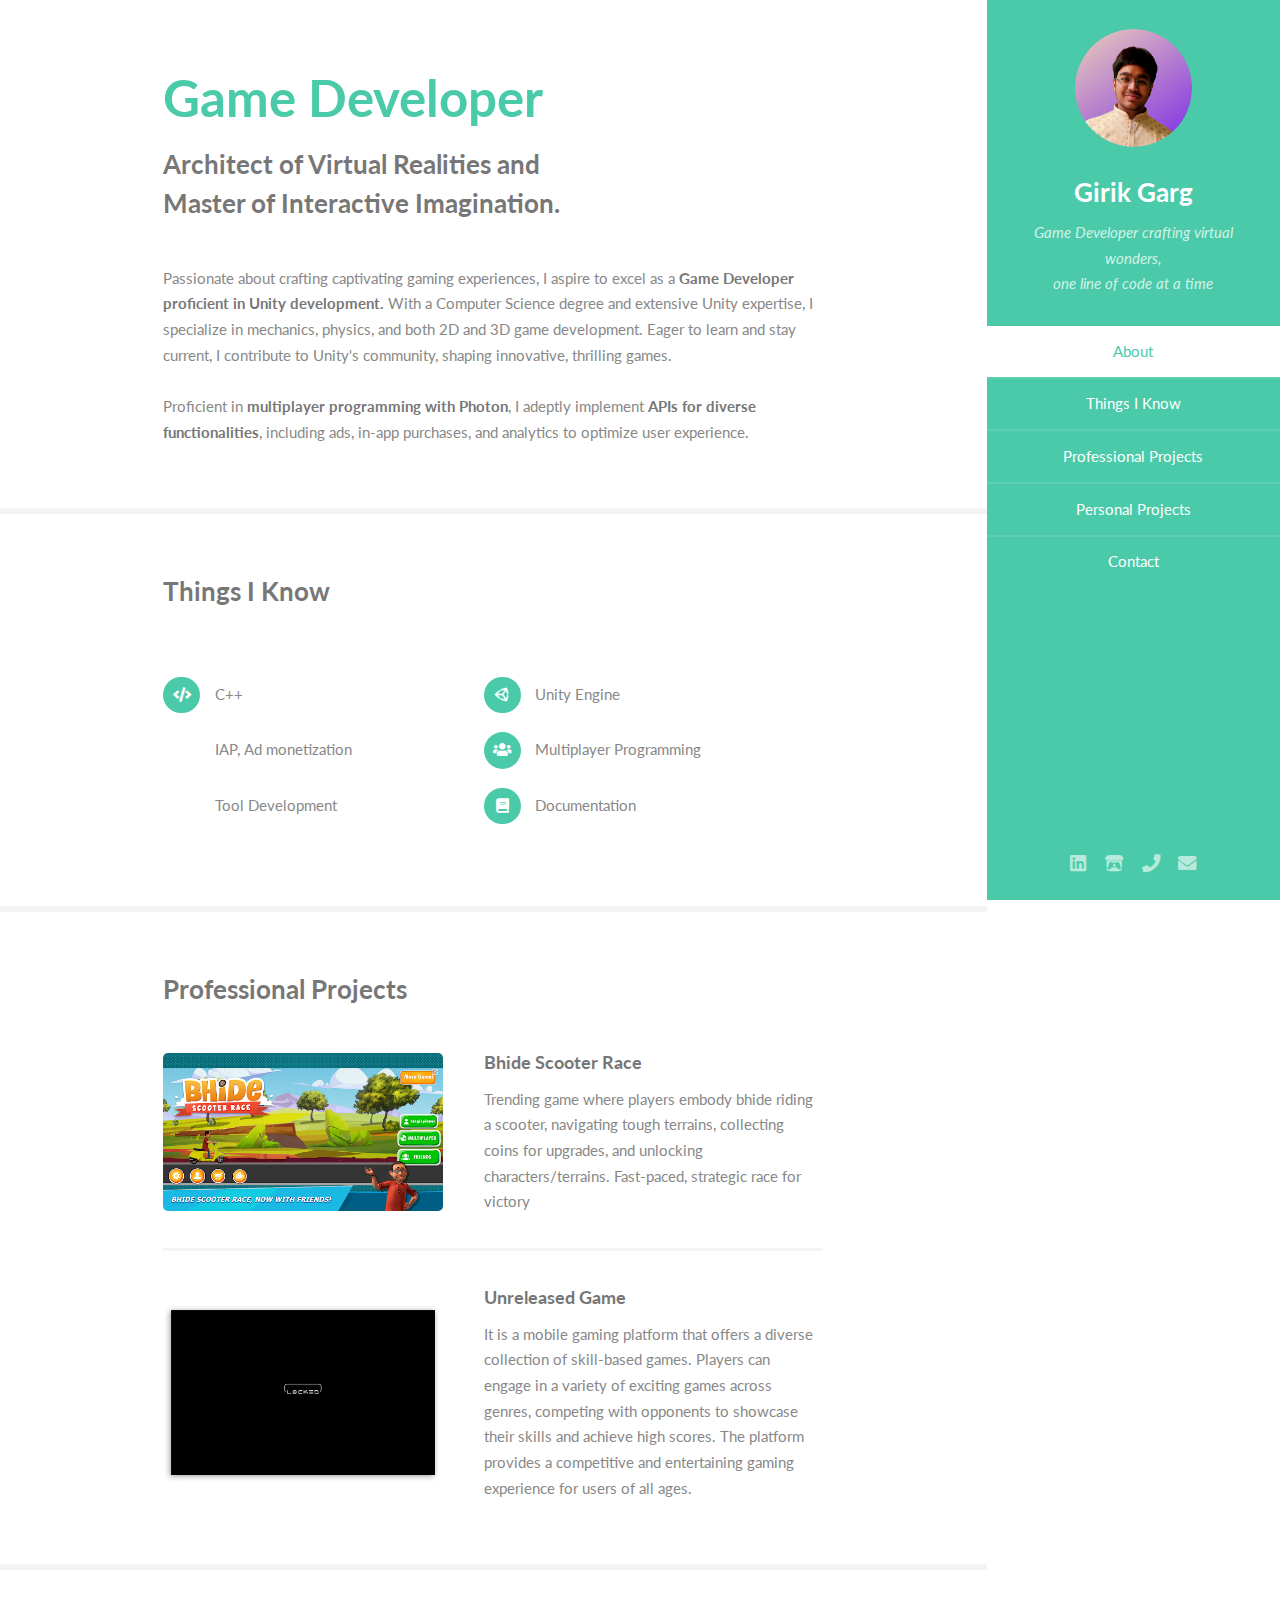
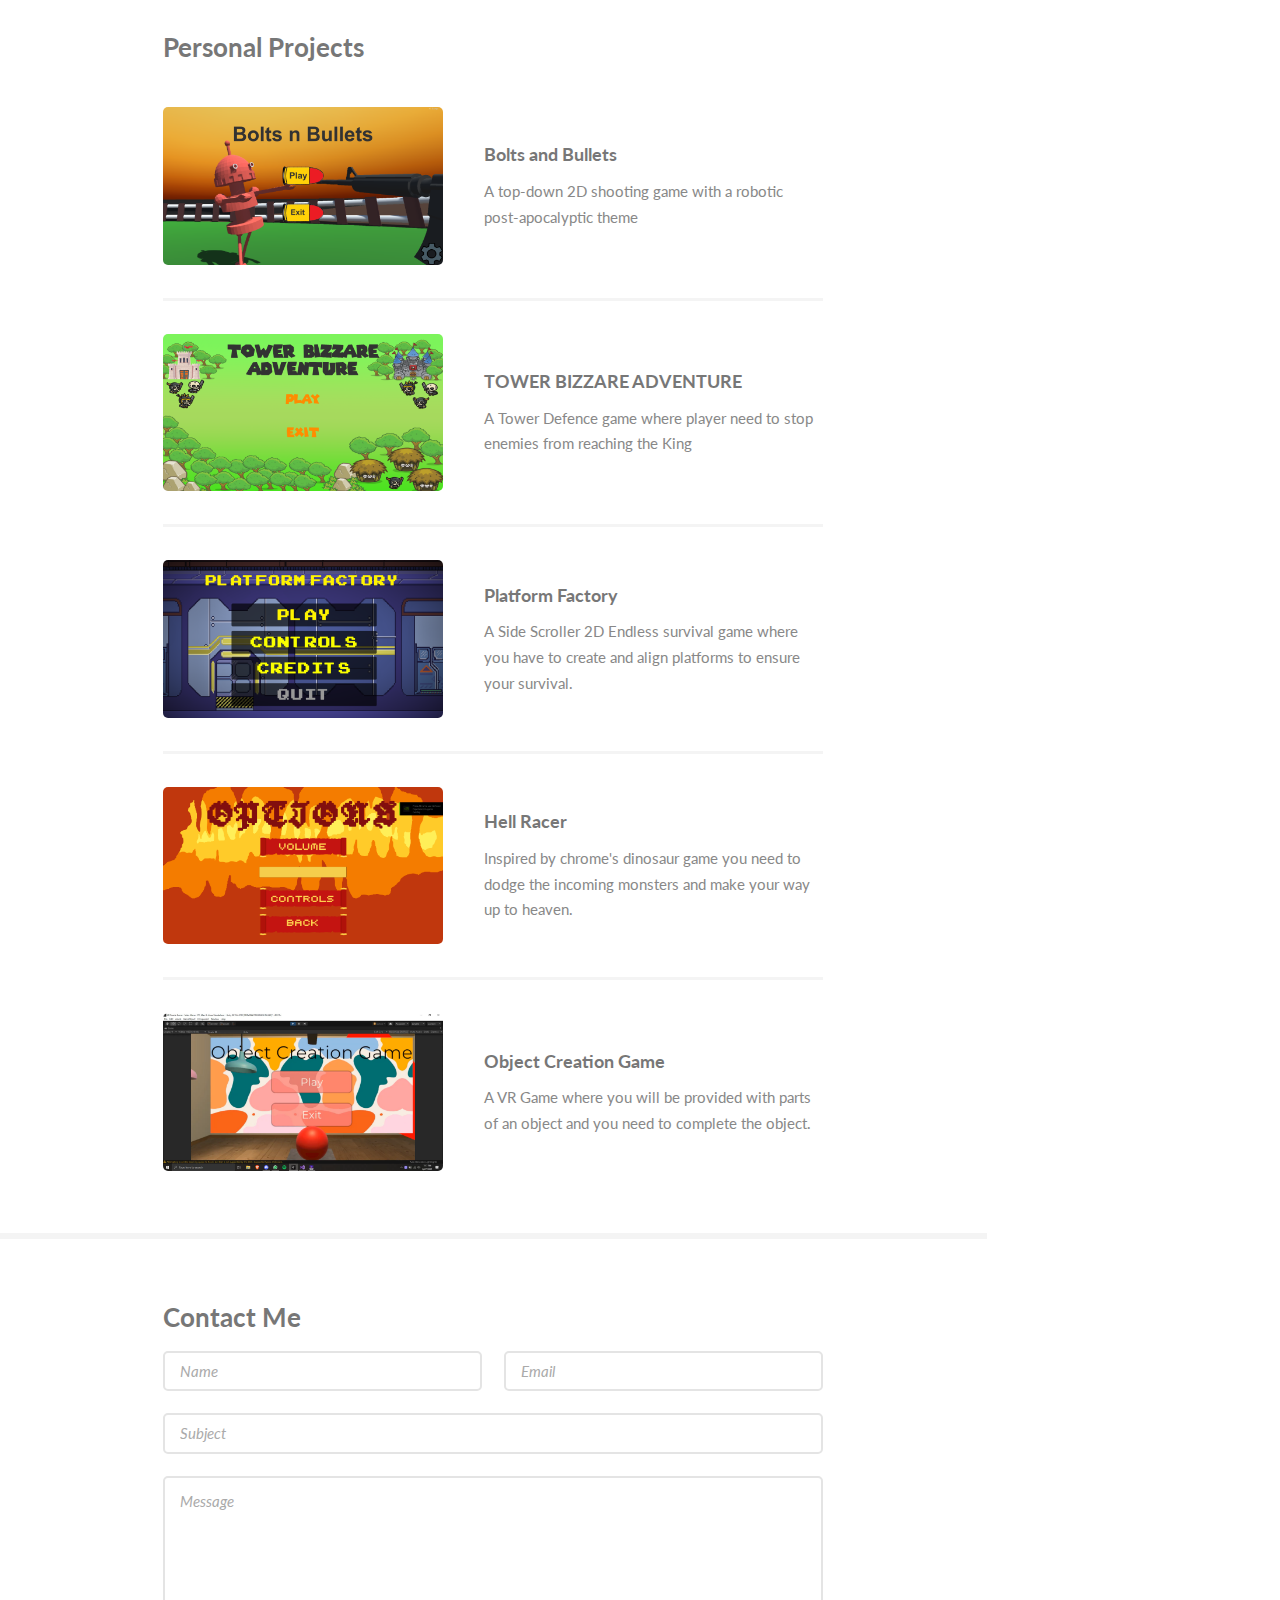
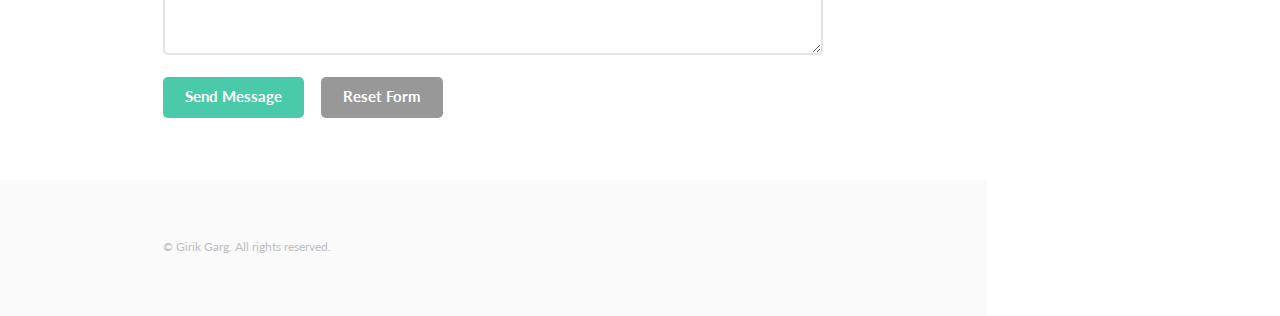
<file: index.html>
<!DOCTYPE HTML>
<!--
	Read Only by HTML5 UP
	html5up.net | @ajlkn
	Free for personal and commercial use under the CCA 3.0 license (html5up.net/license)
-->
<html>
	<head>
		<title>Girik Garg | Portfolio Website</title>
		<meta charset="utf-8" />
		<meta name="viewport" content="width=device-width, initial-scale=1, user-scalable=no" />
        <link rel="stylesheet" href="https://cdnjs.cloudflare.com/ajax/libs/font-awesome/6.4.2/css/all.min.css" integrity="sha512-z3gLpd7yknf1YoNbCzqRKc4qyor8gaKU1qmn+CShxbuBusANI9QpRohGBreCFkKxLhei6S9CQXFEbbKuqLg0DA==" crossorigin="anonymous" referrerpolicy="no-referrer" />
		<link rel="stylesheet" href="assets/css/main.css" />
	</head>
	<body class="is-preload">

		<!-- Header -->
			<section id="header">
				<header>
					<span class="image avatar"><img src="images/avatar.png" alt="" /></span>
					<h1 id="logo">Girik Garg</h1>
					<p>
                        Game Developer crafting virtual wonders,
                        <br/>
                        one line of code at a time
                    </p>
				</header>
				<nav id="nav">
					<ul>
						<li><a href="#one" class="active">About</a></li>
						<li><a href="#two">Things I Know</a></li>
						<li><a href="#three">Professional Projects</a></li>
						<li><a href="#four">Personal Projects</a></li>
						<li><a href="#five">Contact</a></li>
					</ul>
				</nav>
				<footer>
					<ul class="icons">
						<li><a href="https://www.linkedin.com/in/girik-garg132/" target="_blank" class="icon brands fa-linkedin"><span class="label">LinkedIn</span></a></li>
						<li><a href="https://girik-garg.itch.io/" target="_blank" class="icon brands fa-itch-io"><span class="label">ItchIo</span></a></li>
                        <li><a href="tel:+918445831464" target="_blank" class="icon solid style2 fa-phone"><span class="label">Phone</span></a></li>
						<li><a href="mailto:girikgarg1@gmail.com" target="_blank" class="icon solid fa-envelope"><span class="label">Email</span></a></li>
					</ul>
				</footer>
			</section>

		<!-- Wrapper -->
			<div id="wrapper">

				<!-- Main -->
					<div id="main">

						<!-- One -->
							<section id="one">
								<!--<div class="image main" data-position="center">
									<img src="images/banner.png" alt="" />
								</div>-->
								<div class="container">
									<header class="major">
										<h2>Game Developer</h2>
										<p>Architect of Virtual Realities and <br>
                                            Master of Interactive Imagination.</p>
									</header>
									<p>
                                        Passionate about crafting captivating gaming experiences, I aspire to excel as a 
                                        <b>Game Developer proficient in Unity development.</b> With a Computer Science degree and extensive Unity expertise, 
                                        I specialize in mechanics, physics, and both 2D and 3D game development. Eager to learn and stay current, 
                                        I contribute to Unity's community, shaping innovative, thrilling games.
                                        <br><br>
                                        Proficient in <b>multiplayer programming with Photon</b>, 
                                        I adeptly implement <b>APIs for diverse functionalities</b>, 
                                        including ads, in-app purchases, and analytics to optimize user experience.
                                    </p>
								</div>
							</section>

						<!-- Two -->
							<section id="two">
								<div class="container">
									<h3>Things I Know</h3>
                                    <br><br>
									<ul class="feature-icons">
										<li class="icon solid fa-code">C++</li>
										<li class="icon brands fa-unity">Unity Engine</li>
										<li class="icon solid fa-money-check-dollar">IAP, Ad monetization</li>
										<li class="icon solid fa-users">Multiplayer Programming</li>
										<li class="icon solid fa-screwdriver-wrench">Tool Development</li>
										<li class="icon solid fa-book">Documentation</li>
									</ul>
								</div>
							</section>

						<!-- Three -->
							<section id="three">
								<div class="container">
									<h3>Professional Projects</h3>
                                    <br>
									<div class="features">
										<article>
											<a href="https://tinyurl.com/bhide-scooter-race" target="_blank" class="image"><img src="images/Bhide Scooter Race.webp" alt="" /></a>
											<div class="inner">
												<h4>Bhide Scooter Race</h4>
												<p>Trending game where players embody bhide riding a scooter, navigating tough terrains, collecting coins for upgrades, and unlocking characters/terrains. Fast-paced, strategic race for victory</p>
											</div>
										</article>
										<article>
											<a href="" target="_blank" class="image"><img src="images/locked.jpg" alt="" /></a>
											<div class="inner">
												<h4>Unreleased Game</h4>
												<p>It is a mobile gaming platform that offers a diverse collection of skill-based games. Players can engage in a variety of exciting games across genres, competing with opponents to showcase their skills and achieve high scores. The platform provides a competitive and entertaining gaming experience for users of all ages.</p>
											</div>
										</article>
									</div>
								</div>
							</section>
                        
                        <!-- Four -->
							<section id="four">
								<div class="container">
									<h3>Personal Projects</h3>
                                    <br>
									<div class="features">
										<article>
											<a href="https://girik-garg.itch.io/bolts-and-bullets" target="_blank" class="image"><img src="images/Bolts And Bullets.png" alt="" /></a>
											<div class="inner">
												<h4>Bolts and Bullets</h4>
												<p>A top-down 2D shooting game with a robotic post-apocalyptic theme</p>
											</div>
										</article>
										<article>
											<a href="https://girik-garg.itch.io/tower-bizzare-adventure" target="_blank" class="image"><img src="images/Tower Bizzare Adventure.png" alt="" /></a>
											<div class="inner">
												<h4>TOWER BIZZARE ADVENTURE</h4>
												<p>A Tower Defence game where player need to stop enemies from reaching the King</p>
											</div>
										</article>
										<article>
											<a href="https://dragoryu.itch.io/platform-factory" target="_blank" class="image"><img src="images/Platform Factory.png" alt="" /></a>
											<div class="inner">
												<h4>Platform Factory</h4>
												<p>A Side Scroller 2D Endless survival game where you have to create and align platforms to ensure your survival.</p>
											</div>
										</article>
										<article>
											<a href="https://robok9.itch.io/hell-racer" target="_blank" class="image"><img src="images/Hell Racer.png" alt="" /></a>
											<div class="inner">
												<h4>Hell Racer</h4>
												<p>Inspired by chrome's dinosaur game you need to dodge the incoming monsters and make your way up to heaven.</p>
											</div>
										</article>
										<article>
											<a href="https://girik-garg.itch.io/object-creation-game" target="_blank" class="image"><img src="images/Object Creation Game.png" alt="" /></a>
											<div class="inner">
												<h4>Object Creation Game</h4>
												<p>A VR Game where you will be provided with parts of an object and you need to complete the object.</p>
											</div>
										</article>
									</div>
								</div>
							</section>

						<!-- Five -->
							<section id="five">
								<div class="container">
									<h3>Contact Me</h3>
									<form method="post" action="#">
										<div class="row gtr-uniform">
											<div class="col-6 col-12-xsmall"><input type="text" name="name" id="name" placeholder="Name" /></div>
											<div class="col-6 col-12-xsmall"><input type="email" name="email" id="email" placeholder="Email" /></div>
											<div class="col-12"><input type="text" name="subject" id="subject" placeholder="Subject" /></div>
											<div class="col-12"><textarea name="message" id="message" placeholder="Message" rows="6"></textarea></div>
											<div class="col-12">
												<ul class="actions">
													<li><input type="submit" class="primary" value="Send Message" /></li>
													<li><input type="reset" value="Reset Form" /></li>
												</ul>
											</div>
										</div>
									</form>
								</div>
							</section>

						<!-- Five -->
						<!--
							<section id="five">
								<div class="container">
									<h3>Elements</h3>

									<section>
										<h4>Text</h4>
										<p>This is <b>bold</b> and this is <strong>strong</strong>. This is <i>italic</i> and this is <em>emphasized</em>.
										This is <sup>superscript</sup> text and this is <sub>subscript</sub> text.
										This is <u>underlined</u> and this is code: <code>for (;;) { ... }</code>. Finally, <a href="#">this is a link</a>.</p>
										<hr />
										<header>
											<h4>Heading with a Subtitle</h4>
											<p>Lorem ipsum dolor sit amet nullam id egestas urna aliquam</p>
										</header>
										<p>Nunc lacinia ante nunc ac lobortis. Interdum adipiscing gravida odio porttitor sem non mi integer non faucibus ornare mi ut ante amet placerat aliquet. Volutpat eu sed ante lacinia sapien lorem accumsan varius montes viverra nibh in adipiscing blandit tempus accumsan.</p>
										<header>
											<h5>Heading with a Subtitle</h5>
											<p>Lorem ipsum dolor sit amet nullam id egestas urna aliquam</p>
										</header>
										<p>Nunc lacinia ante nunc ac lobortis. Interdum adipiscing gravida odio porttitor sem non mi integer non faucibus ornare mi ut ante amet placerat aliquet. Volutpat eu sed ante lacinia sapien lorem accumsan varius montes viverra nibh in adipiscing blandit tempus accumsan.</p>
										<hr />
										<h2>Heading Level 2</h2>
										<h3>Heading Level 3</h3>
										<h4>Heading Level 4</h4>
										<h5>Heading Level 5</h5>
										<h6>Heading Level 6</h6>
										<hr />
										<h5>Blockquote</h5>
										<blockquote>Fringilla nisl. Donec accumsan interdum nisi, quis tincidunt felis sagittis eget tempus euismod. Vestibulum ante ipsum primis in faucibus vestibulum. Blandit adipiscing eu felis iaculis volutpat ac adipiscing accumsan faucibus. Vestibulum ante ipsum primis in faucibus lorem ipsum dolor sit amet nullam adipiscing eu felis.</blockquote>
										<h5>Preformatted</h5>
										<pre><code>i = 0;

while (!deck.isInOrder()) {
    print 'Iteration ' + i;
    deck.shuffle();
    i++;
}

print 'It took ' + i + ' iterations to sort the deck.';</code></pre>
									</section>

									<section>
										<h4>Lists</h4>
										<div class="row">
											<div class="col-6 col-12-xsmall">
												<h5>Unordered</h5>
												<ul>
													<li>Dolor pulvinar etiam magna etiam.</li>
													<li>Sagittis adipiscing lorem eleifend.</li>
													<li>Felis enim feugiat dolore viverra.</li>
												</ul>
												<h5>Alternate</h5>
												<ul class="alt">
													<li>Dolor pulvinar etiam magna etiam.</li>
													<li>Sagittis adipiscing lorem eleifend.</li>
													<li>Felis enim feugiat dolore viverra.</li>
												</ul>
											</div>
											<div class="col-6 col-12-xsmall">
												<h5>Ordered</h5>
												<ol>
													<li>Dolor pulvinar etiam magna etiam.</li>
													<li>Etiam vel felis at lorem sed viverra.</li>
													<li>Felis enim feugiat dolore viverra.</li>
													<li>Dolor pulvinar etiam magna etiam.</li>
													<li>Etiam vel felis at lorem sed viverra.</li>
													<li>Felis enim feugiat dolore viverra.</li>
												</ol>
												<h5>Icons</h5>
												<ul class="icons">
													<li><a href="#" class="icon brands fa-twitter"><span class="label">Twitter</span></a></li>
													<li><a href="#" class="icon brands fa-facebook-f"><span class="label">Facebook</span></a></li>
													<li><a href="#" class="icon brands fa-instagram"><span class="label">Instagram</span></a></li>
													<li><a href="#" class="icon brands fa-github"><span class="label">Github</span></a></li>
													<li><a href="#" class="icon brands fa-dribbble"><span class="label">Dribbble</span></a></li>
													<li><a href="#" class="icon brands fa-tumblr"><span class="label">Tumblr</span></a></li>
												</ul>
											</div>
										</div>
										<h5>Actions</h5>
										<ul class="actions">
											<li><a href="#" class="button primary">Default</a></li>
											<li><a href="#" class="button">Default</a></li>
											<li><a href="#" class="button alt">Default</a></li>
										</ul>
										<ul class="actions small">
											<li><a href="#" class="button primary small">Small</a></li>
											<li><a href="#" class="button small">Small</a></li>
											<li><a href="#" class="button alt small">Small</a></li>
										</ul>
										<div class="row">
											<div class="col-3 col-6-medium col-12-xsmall">
												<ul class="actions stacked">
													<li><a href="#" class="button primary">Default</a></li>
													<li><a href="#" class="button">Default</a></li>
													<li><a href="#" class="button alt">Default</a></li>
												</ul>
											</div>
											<div class="col-3 col-6 col-12-xsmall">
												<ul class="actions stacked">
													<li><a href="#" class="button primary small">Small</a></li>
													<li><a href="#" class="button small">Small</a></li>
													<li><a href="#" class="button alt small">Small</a></li>
												</ul>
											</div>
											<div class="col-3 col-6-medium col-12-xsmall">
												<ul class="actions stacked">
													<li><a href="#" class="button primary fit">Default</a></li>
													<li><a href="#" class="button fit">Default</a></li>
													<li><a href="#" class="button alt fit">Default</a></li>
												</ul>
											</div>
											<div class="col-3 col-6-medium col-12-xsmall">
												<ul class="actions stacked">
													<li><a href="#" class="button primary small fit">Small</a></li>
													<li><a href="#" class="button small fit">Small</a></li>
													<li><a href="#" class="button alt small fit">Small</a></li>
												</ul>
											</div>
										</div>
									</section>

									<section>
										<h4>Table</h4>
										<h5>Default</h5>
										<div class="table-wrapper">
											<table>
												<thead>
													<tr>
														<th>Name</th>
														<th>Description</th>
														<th>Price</th>
													</tr>
												</thead>
												<tbody>
													<tr>
														<td>Item One</td>
														<td>Ante turpis integer aliquet porttitor.</td>
														<td>29.99</td>
													</tr>
													<tr>
														<td>Item Two</td>
														<td>Vis ac commodo adipiscing arcu aliquet.</td>
														<td>19.99</td>
													</tr>
													<tr>
														<td>Item Three</td>
														<td> Morbi faucibus arcu accumsan lorem.</td>
														<td>29.99</td>
													</tr>
													<tr>
														<td>Item Four</td>
														<td>Vitae integer tempus condimentum.</td>
														<td>19.99</td>
													</tr>
													<tr>
														<td>Item Five</td>
														<td>Ante turpis integer aliquet porttitor.</td>
														<td>29.99</td>
													</tr>
												</tbody>
												<tfoot>
													<tr>
														<td colspan="2"></td>
														<td>100.00</td>
													</tr>
												</tfoot>
											</table>
										</div>

										<h5>Alternate</h5>
										<div class="table-wrapper">
											<table class="alt">
												<thead>
													<tr>
														<th>Name</th>
														<th>Description</th>
														<th>Price</th>
													</tr>
												</thead>
												<tbody>
													<tr>
														<td>Item One</td>
														<td>Ante turpis integer aliquet porttitor.</td>
														<td>29.99</td>
													</tr>
													<tr>
														<td>Item Two</td>
														<td>Vis ac commodo adipiscing arcu aliquet.</td>
														<td>19.99</td>
													</tr>
													<tr>
														<td>Item Three</td>
														<td> Morbi faucibus arcu accumsan lorem.</td>
														<td>29.99</td>
													</tr>
													<tr>
														<td>Item Four</td>
														<td>Vitae integer tempus condimentum.</td>
														<td>19.99</td>
													</tr>
													<tr>
														<td>Item Five</td>
														<td>Ante turpis integer aliquet porttitor.</td>
														<td>29.99</td>
													</tr>
												</tbody>
												<tfoot>
													<tr>
														<td colspan="2"></td>
														<td>100.00</td>
													</tr>
												</tfoot>
											</table>
										</div>
									</section>

									<section>
										<h4>Buttons</h4>
										<ul class="actions">
											<li><a href="#" class="button primary">Primary</a></li>
											<li><a href="#" class="button">Default</a></li>
											<li><a href="#" class="button alt">Alternate</a></li>
										</ul>
										<ul class="actions">
											<li><a href="#" class="button primary large">Large</a></li>
											<li><a href="#" class="button">Default</a></li>
											<li><a href="#" class="button alt small">Small</a></li>
										</ul>
										<ul class="actions fit">
											<li><a href="#" class="button primary fit">Fit</a></li>
											<li><a href="#" class="button fit">Fit</a></li>
											<li><a href="#" class="button alt fit">Fit</a></li>
										</ul>
										<ul class="actions fit small">
											<li><a href="#" class="button primary fit small">Fit + Small</a></li>
											<li><a href="#" class="button fit small">Fit + Small</a></li>
											<li><a href="#" class="button alt fit small">Fit + Small</a></li>
										</ul>
										<ul class="actions">
											<li><a href="#" class="button primary icon solid fa-download">Icon</a></li>
											<li><a href="#" class="button icon solid fa-download">Icon</a></li>
											<li><a href="#" class="button alt icon solid fa-check">Icon</a></li>
										</ul>
										<ul class="actions">
											<li><span class="button primary disabled">Primary</span></li>
											<li><span class="button disabled">Default</span></li>
											<li><span class="button alt disabled">Alternate</span></li>
										</ul>
									</section>

									<section>
										<h4>Form</h4>
										<form method="post" action="#">
											<div class="row gtr-uniform">
												<div class="col-6 col-12-xsmall">
													<input type="text" name="demo-name" id="demo-name" value="" placeholder="Name" />
												</div>
												<div class="col-6 col-12-xsmall">
													<input type="email" name="demo-email" id="demo-email" value="" placeholder="Email" />
												</div>
												<div class="col-12">
													<select name="demo-category" id="demo-category">
														<option value="">- Category -</option>
														<option value="1">Manufacturing</option>
														<option value="1">Shipping</option>
														<option value="1">Administration</option>
														<option value="1">Human Resources</option>
													</select>
												</div>
												<div class="col-4 col-12-medium">
													<input type="radio" id="demo-priority-low" name="demo-priority" checked>
													<label for="demo-priority-low">Low Priority</label>
												</div>
												<div class="col-4 col-12-medium">
													<input type="radio" id="demo-priority-normal" name="demo-priority">
													<label for="demo-priority-normal">Normal Priority</label>
												</div>
												<div class="col-4 col-12-medium">
													<input type="radio" id="demo-priority-high" name="demo-priority">
													<label for="demo-priority-high">High Priority</label>
												</div>
												<div class="col-6 col-12-medium">
													<input type="checkbox" id="demo-copy" name="demo-copy">
													<label for="demo-copy">Email me a copy of this message</label>
												</div>
												<div class="col-6 col-12-medium">
													<input type="checkbox" id="demo-human" name="demo-human" checked>
													<label for="demo-human">I am a human and not a robot</label>
												</div>
												<div class="col-12">
													<textarea name="demo-message" id="demo-message" placeholder="Enter your message" rows="6"></textarea>
												</div>
												<div class="col-12">
													<ul class="actions">
														<li><input type="submit" value="Send Message" /></li>
														<li><input type="reset" value="Reset" class="alt" /></li>
													</ul>
												</div>
											</div>
										</form>
									</section>

									<section>
										<h4>Image</h4>
										<h5>Fit</h5>
										<span class="image fit"><img src="images/banner.jpg" alt="" /></span>
										<div class="box alt">
											<div class="row gtr-50 gtr-uniform">
												<div class="col-4"><span class="image fit"><img src="images/pic01.jpg" alt="" /></span></div>
												<div class="col-4"><span class="image fit"><img src="images/pic02.jpg" alt="" /></span></div>
												<div class="col-4"><span class="image fit"><img src="images/pic03.jpg" alt="" /></span></div>
												<div class="col-4"><span class="image fit"><img src="images/pic02.jpg" alt="" /></span></div>
												<div class="col-4"><span class="image fit"><img src="images/pic03.jpg" alt="" /></span></div>
												<div class="col-4"><span class="image fit"><img src="images/pic01.jpg" alt="" /></span></div>
												<div class="col-4"><span class="image fit"><img src="images/pic03.jpg" alt="" /></span></div>
												<div class="col-4"><span class="image fit"><img src="images/pic01.jpg" alt="" /></span></div>
												<div class="col-4"><span class="image fit"><img src="images/pic02.jpg" alt="" /></span></div>
											</div>
										</div>
										<h5>Left &amp; Right</h5>
										<p><span class="image left"><img src="images/avatar.jpg" alt="" /></span>Fringilla nisl. Donec accumsan interdum nisi, quis tincidunt felis sagittis eget. tempus euismod. Vestibulum ante ipsum primis in faucibus vestibulum. Blandit adipiscing eu felis iaculis volutpat ac adipiscing accumsan eu faucibus. Integer ac pellentesque praesent tincidunt felis sagittis eget. tempus euismod. Vestibulum ante ipsum primis in faucibus vestibulum. Blandit adipiscing eu felis iaculis volutpat ac adipiscing accumsan eu faucibus. Integer ac pellentesque praesent. Donec accumsan interdum nisi, quis tincidunt felis sagittis eget. tempus euismod. Vestibulum ante ipsum primis in faucibus vestibulum. Blandit adipiscing eu felis iaculis volutpat ac adipiscing accumsan eu faucibus. Integer ac pellentesque praesent tincidunt felis sagittis eget. tempus euismod. Vestibulum ante ipsum primis in faucibus vestibulum. Blandit adipiscing eu felis iaculis volutpat ac adipiscing accumsan eu faucibus. Integer ac pellentesque praesent.</p>
										<p><span class="image right"><img src="images/avatar.jpg" alt="" /></span>Fringilla nisl. Donec accumsan interdum nisi, quis tincidunt felis sagittis eget. tempus euismod. Vestibulum ante ipsum primis in faucibus vestibulum. Blandit adipiscing eu felis iaculis volutpat ac adipiscing accumsan eu faucibus. Integer ac pellentesque praesent tincidunt felis sagittis eget. tempus euismod. Vestibulum ante ipsum primis in faucibus vestibulum. Blandit adipiscing eu felis iaculis volutpat ac adipiscing accumsan eu faucibus. Integer ac pellentesque praesent. Donec accumsan interdum nisi, quis tincidunt felis sagittis eget. tempus euismod. Vestibulum ante ipsum primis in faucibus vestibulum. Blandit adipiscing eu felis iaculis volutpat ac adipiscing accumsan eu faucibus. Integer ac pellentesque praesent tincidunt felis sagittis eget. tempus euismod. Vestibulum ante ipsum primis in faucibus vestibulum. Blandit adipiscing eu felis iaculis volutpat ac adipiscing accumsan eu faucibus. Integer ac pellentesque praesent.</p>
									</section>

								</div>
							</section>
						-->

					</div>

				<!-- Footer -->
					<section id="footer">
						<div class="container">
							<ul class="copyright">
								<li>&copy; Girik Garg. All rights reserved.</li>
							</ul>
						</div>
					</section>

			</div>

		<!-- Scripts -->
			<script src="assets/js/jquery.min.js"></script>
			<script src="assets/js/jquery.scrollex.min.js"></script>
			<script src="assets/js/jquery.scrolly.min.js"></script>
			<script src="assets/js/browser.min.js"></script>
			<script src="assets/js/breakpoints.min.js"></script>
			<script src="assets/js/util.js"></script>
			<script src="assets/js/main.js"></script>

	</body>
</html>
</file>
<file: assets/css/main.css>
@import url("fontawesome-all.min.css");
@import url("https://fonts.googleapis.com/css?family=Lato:400,400italic,700,700italic|Source+Code+Pro:400");

/*
	Read Only by HTML5 UP
	html5up.net | @ajlkn
	Free for personal and commercial use under the CCA 3.0 license (html5up.net/license)
*/

html, body, div, span, applet, object,
iframe, h1, h2, h3, h4, h5, h6, p, blockquote,
pre, a, abbr, acronym, address, big, cite,
code, del, dfn, em, img, ins, kbd, q, s, samp,
small, strike, strong, sub, sup, tt, var, b,
u, i, center, dl, dt, dd, ol, ul, li, fieldset,
form, label, legend, table, caption, tbody,
tfoot, thead, tr, th, td, article, aside,
canvas, details, embed, figure, figcaption,
footer, header, hgroup, menu, nav, output, ruby,
section, summary, time, mark, audio, video {
	margin: 0;
	padding: 0;
	border: 0;
	font-size: 100%;
	font: inherit;
	vertical-align: baseline;}

article, aside, details, figcaption, figure,
footer, header, hgroup, menu, nav, section {
	display: block;}

body {
	line-height: 1;
}

ol, ul {
	list-style: none;
}

blockquote, q {
	quotes: none;
}

	blockquote:before, blockquote:after, q:before, q:after {
		content: '';
		content: none;
	}

table {
	border-collapse: collapse;
	border-spacing: 0;
}

body {
	-webkit-text-size-adjust: none;
}

mark {
	background-color: transparent;
	color: inherit;
}

input::-moz-focus-inner {
	border: 0;
	padding: 0;
}

input, select, textarea {
	-moz-appearance: none;
	-webkit-appearance: none;
	-ms-appearance: none;
	appearance: none;
}

/* Basic */

	html {
		box-sizing: border-box;
	}

	*, *:before, *:after {
		box-sizing: inherit;
	}

	body {
		background: #fff;
	}

		body.is-preload *, body.is-preload *:before, body.is-preload *:after {
			-moz-animation: none !important;
			-webkit-animation: none !important;
			-ms-animation: none !important;
			animation: none !important;
			-moz-transition: none !important;
			-webkit-transition: none !important;
			-ms-transition: none !important;
			transition: none !important;
		}

	body, input, select, textarea {
		color: #888;
		font-family: "Lato", sans-serif;
		font-size: 16pt;
		font-weight: 400;
		line-height: 1.75em;
	}

	a {
		-moz-transition: color 0.2s ease-in-out, border-color 0.2s ease-in-out;
		-webkit-transition: color 0.2s ease-in-out, border-color 0.2s ease-in-out;
		-ms-transition: color 0.2s ease-in-out, border-color 0.2s ease-in-out;
		transition: color 0.2s ease-in-out, border-color 0.2s ease-in-out;
		border-bottom: solid 1px #e4e4e4;
		color: inherit;
		text-decoration: none;
	}

		a:hover {
			border-bottom-color: transparent;
			color: #4acaa8 !important;
		}

	strong, b {
		color: #777;
		font-weight: 700;
	}

	em, i {
		font-style: italic;
	}

	p {
		margin: 0 0 2.25em 0;
	}

	h1, h2, h3, h4, h5, h6 {
		color: #777;
		font-weight: 700;
		line-height: 1em;
		margin: 0 0 0.5625em 0;
	}

		h1 a, h2 a, h3 a, h4 a, h5 a, h6 a {
			border: 0;
			color: inherit;
			text-decoration: none;
		}

	h2 {
		font-size: 2em;
		line-height: 1.5em;
	}

	h3 {
		font-size: 1.75em;
		line-height: 1.5em;
	}

	h4 {
		font-size: 1.25em;
		line-height: 1.5em;
	}

	h5 {
		font-size: 0.9em;
		line-height: 1.5em;
	}

	h6 {
		font-size: 0.7em;
		line-height: 1.5em;
	}

	sub {
		font-size: 0.8em;
		position: relative;
		top: 0.5em;
	}

	sup {
		font-size: 0.8em;
		position: relative;
		top: -0.5em;
	}

	hr {
		border: 0;
		border-bottom: solid 2px #f4f4f4;
		margin: 2.25em 0;
	}

		hr.major {
			margin: 3.375em 0;
		}

	blockquote {
		border-left: solid 8px #e4e4e4;
		font-style: italic;
		margin: 0 0 2.25em 0;
		padding: 0.5em 0 0.5em 2em;
	}

	code {
		background: #555;
		border-radius: 5px;
		color: #fff;
		font-family: "Source Code Pro", monospace;
		font-size: 0.9em;
		margin: 0 0.25em;
		padding: 0.25em 0.65em;
	}

	pre {
		font-family: "Source Code Pro", monospace;
		font-size: 0.9em;
		margin: 0 0 2.25em 0;
	}

		pre code {
			-webkit-overflow-scrolling: touch;
			display: block;
			line-height: 1.5em;
			overflow-x: auto;
			padding: 1em 1.5em;
		}

	.align-left {
		text-align: left;
	}

	.align-center {
		text-align: center;
	}

	.align-right {
		text-align: right;
	}

/* Row */

	.row {
		display: flex;
		flex-wrap: wrap;
		box-sizing: border-box;
		align-items: stretch;
	}

		.row > * {
			box-sizing: border-box;
		}

		.row.gtr-uniform > * > :last-child {
			margin-bottom: 0;
		}

		.row.aln-left {
			justify-content: flex-start;
		}

		.row.aln-center {
			justify-content: center;
		}

		.row.aln-right {
			justify-content: flex-end;
		}

		.row.aln-top {
			align-items: flex-start;
		}

		.row.aln-middle {
			align-items: center;
		}

		.row.aln-bottom {
			align-items: flex-end;
		}

		.row > .imp {
			order: -1;
		}

		.row > .col-1 {
			width: 8.33333%;
		}

		.row > .off-1 {
			margin-left: 8.33333%;
		}

		.row > .col-2 {
			width: 16.66667%;
		}

		.row > .off-2 {
			margin-left: 16.66667%;
		}

		.row > .col-3 {
			width: 25%;
		}

		.row > .off-3 {
			margin-left: 25%;
		}

		.row > .col-4 {
			width: 33.33333%;
		}

		.row > .off-4 {
			margin-left: 33.33333%;
		}

		.row > .col-5 {
			width: 41.66667%;
		}

		.row > .off-5 {
			margin-left: 41.66667%;
		}

		.row > .col-6 {
			width: 50%;
		}

		.row > .off-6 {
			margin-left: 50%;
		}

		.row > .col-7 {
			width: 58.33333%;
		}

		.row > .off-7 {
			margin-left: 58.33333%;
		}

		.row > .col-8 {
			width: 66.66667%;
		}

		.row > .off-8 {
			margin-left: 66.66667%;
		}

		.row > .col-9 {
			width: 75%;
		}

		.row > .off-9 {
			margin-left: 75%;
		}

		.row > .col-10 {
			width: 83.33333%;
		}

		.row > .off-10 {
			margin-left: 83.33333%;
		}

		.row > .col-11 {
			width: 91.66667%;
		}

		.row > .off-11 {
			margin-left: 91.66667%;
		}

		.row > .col-12 {
			width: 100%;
		}

		.row > .off-12 {
			margin-left: 100%;
		}

		.row.gtr-0 {
			margin-top: 0;
			margin-left: 0em;
		}

			.row.gtr-0 > * {
				padding: 0 0 0 0em;
			}

			.row.gtr-0.gtr-uniform {
				margin-top: 0em;
			}

				.row.gtr-0.gtr-uniform > * {
					padding-top: 0em;
				}

		.row.gtr-25 {
			margin-top: 0;
			margin-left: -0.5em;
		}

			.row.gtr-25 > * {
				padding: 0 0 0 0.5em;
			}

			.row.gtr-25.gtr-uniform {
				margin-top: -0.5em;
			}

				.row.gtr-25.gtr-uniform > * {
					padding-top: 0.5em;
				}

		.row.gtr-50 {
			margin-top: 0;
			margin-left: -1em;
		}

			.row.gtr-50 > * {
				padding: 0 0 0 1em;
			}

			.row.gtr-50.gtr-uniform {
				margin-top: -1em;
			}

				.row.gtr-50.gtr-uniform > * {
					padding-top: 1em;
				}

		.row {
			margin-top: 0;
			margin-left: -2em;
		}

			.row > * {
				padding: 0 0 0 2em;
			}

			.row.gtr-uniform {
				margin-top: -2em;
			}

				.row.gtr-uniform > * {
					padding-top: 2em;
				}

		.row.gtr-150 {
			margin-top: 0;
			margin-left: -3em;
		}

			.row.gtr-150 > * {
				padding: 0 0 0 3em;
			}

			.row.gtr-150.gtr-uniform {
				margin-top: -3em;
			}

				.row.gtr-150.gtr-uniform > * {
					padding-top: 3em;
				}

		.row.gtr-200 {
			margin-top: 0;
			margin-left: -4em;
		}

			.row.gtr-200 > * {
				padding: 0 0 0 4em;
			}

			.row.gtr-200.gtr-uniform {
				margin-top: -4em;
			}

				.row.gtr-200.gtr-uniform > * {
					padding-top: 4em;
				}

		@media screen and (max-width: 1680px) {

			.row {
				display: flex;
				flex-wrap: wrap;
				box-sizing: border-box;
				align-items: stretch;
			}

				.row > * {
					box-sizing: border-box;
				}

				.row.gtr-uniform > * > :last-child {
					margin-bottom: 0;
				}

				.row.aln-left {
					justify-content: flex-start;
				}

				.row.aln-center {
					justify-content: center;
				}

				.row.aln-right {
					justify-content: flex-end;
				}

				.row.aln-top {
					align-items: flex-start;
				}

				.row.aln-middle {
					align-items: center;
				}

				.row.aln-bottom {
					align-items: flex-end;
				}

				.row > .imp-xlarge {
					order: -1;
				}

				.row > .col-1-xlarge {
					width: 8.33333%;
				}

				.row > .off-1-xlarge {
					margin-left: 8.33333%;
				}

				.row > .col-2-xlarge {
					width: 16.66667%;
				}

				.row > .off-2-xlarge {
					margin-left: 16.66667%;
				}

				.row > .col-3-xlarge {
					width: 25%;
				}

				.row > .off-3-xlarge {
					margin-left: 25%;
				}

				.row > .col-4-xlarge {
					width: 33.33333%;
				}

				.row > .off-4-xlarge {
					margin-left: 33.33333%;
				}

				.row > .col-5-xlarge {
					width: 41.66667%;
				}

				.row > .off-5-xlarge {
					margin-left: 41.66667%;
				}

				.row > .col-6-xlarge {
					width: 50%;
				}

				.row > .off-6-xlarge {
					margin-left: 50%;
				}

				.row > .col-7-xlarge {
					width: 58.33333%;
				}

				.row > .off-7-xlarge {
					margin-left: 58.33333%;
				}

				.row > .col-8-xlarge {
					width: 66.66667%;
				}

				.row > .off-8-xlarge {
					margin-left: 66.66667%;
				}

				.row > .col-9-xlarge {
					width: 75%;
				}

				.row > .off-9-xlarge {
					margin-left: 75%;
				}

				.row > .col-10-xlarge {
					width: 83.33333%;
				}

				.row > .off-10-xlarge {
					margin-left: 83.33333%;
				}

				.row > .col-11-xlarge {
					width: 91.66667%;
				}

				.row > .off-11-xlarge {
					margin-left: 91.66667%;
				}

				.row > .col-12-xlarge {
					width: 100%;
				}

				.row > .off-12-xlarge {
					margin-left: 100%;
				}

				.row.gtr-0 {
					margin-top: 0;
					margin-left: 0em;
				}

					.row.gtr-0 > * {
						padding: 0 0 0 0em;
					}

					.row.gtr-0.gtr-uniform {
						margin-top: 0em;
					}

						.row.gtr-0.gtr-uniform > * {
							padding-top: 0em;
						}

				.row.gtr-25 {
					margin-top: 0;
					margin-left: -0.5em;
				}

					.row.gtr-25 > * {
						padding: 0 0 0 0.5em;
					}

					.row.gtr-25.gtr-uniform {
						margin-top: -0.5em;
					}

						.row.gtr-25.gtr-uniform > * {
							padding-top: 0.5em;
						}

				.row.gtr-50 {
					margin-top: 0;
					margin-left: -1em;
				}

					.row.gtr-50 > * {
						padding: 0 0 0 1em;
					}

					.row.gtr-50.gtr-uniform {
						margin-top: -1em;
					}

						.row.gtr-50.gtr-uniform > * {
							padding-top: 1em;
						}

				.row {
					margin-top: 0;
					margin-left: -2em;
				}

					.row > * {
						padding: 0 0 0 2em;
					}

					.row.gtr-uniform {
						margin-top: -2em;
					}

						.row.gtr-uniform > * {
							padding-top: 2em;
						}

				.row.gtr-150 {
					margin-top: 0;
					margin-left: -3em;
				}

					.row.gtr-150 > * {
						padding: 0 0 0 3em;
					}

					.row.gtr-150.gtr-uniform {
						margin-top: -3em;
					}

						.row.gtr-150.gtr-uniform > * {
							padding-top: 3em;
						}

				.row.gtr-200 {
					margin-top: 0;
					margin-left: -4em;
				}

					.row.gtr-200 > * {
						padding: 0 0 0 4em;
					}

					.row.gtr-200.gtr-uniform {
						margin-top: -4em;
					}

						.row.gtr-200.gtr-uniform > * {
							padding-top: 4em;
						}

		}

		@media screen and (max-width: 1280px) {

			.row {
				display: flex;
				flex-wrap: wrap;
				box-sizing: border-box;
				align-items: stretch;
			}

				.row > * {
					box-sizing: border-box;
				}

				.row.gtr-uniform > * > :last-child {
					margin-bottom: 0;
				}

				.row.aln-left {
					justify-content: flex-start;
				}

				.row.aln-center {
					justify-content: center;
				}

				.row.aln-right {
					justify-content: flex-end;
				}

				.row.aln-top {
					align-items: flex-start;
				}

				.row.aln-middle {
					align-items: center;
				}

				.row.aln-bottom {
					align-items: flex-end;
				}

				.row > .imp-large {
					order: -1;
				}

				.row > .col-1-large {
					width: 8.33333%;
				}

				.row > .off-1-large {
					margin-left: 8.33333%;
				}

				.row > .col-2-large {
					width: 16.66667%;
				}

				.row > .off-2-large {
					margin-left: 16.66667%;
				}

				.row > .col-3-large {
					width: 25%;
				}

				.row > .off-3-large {
					margin-left: 25%;
				}

				.row > .col-4-large {
					width: 33.33333%;
				}

				.row > .off-4-large {
					margin-left: 33.33333%;
				}

				.row > .col-5-large {
					width: 41.66667%;
				}

				.row > .off-5-large {
					margin-left: 41.66667%;
				}

				.row > .col-6-large {
					width: 50%;
				}

				.row > .off-6-large {
					margin-left: 50%;
				}

				.row > .col-7-large {
					width: 58.33333%;
				}

				.row > .off-7-large {
					margin-left: 58.33333%;
				}

				.row > .col-8-large {
					width: 66.66667%;
				}

				.row > .off-8-large {
					margin-left: 66.66667%;
				}

				.row > .col-9-large {
					width: 75%;
				}

				.row > .off-9-large {
					margin-left: 75%;
				}

				.row > .col-10-large {
					width: 83.33333%;
				}

				.row > .off-10-large {
					margin-left: 83.33333%;
				}

				.row > .col-11-large {
					width: 91.66667%;
				}

				.row > .off-11-large {
					margin-left: 91.66667%;
				}

				.row > .col-12-large {
					width: 100%;
				}

				.row > .off-12-large {
					margin-left: 100%;
				}

				.row.gtr-0 {
					margin-top: 0;
					margin-left: 0em;
				}

					.row.gtr-0 > * {
						padding: 0 0 0 0em;
					}

					.row.gtr-0.gtr-uniform {
						margin-top: 0em;
					}

						.row.gtr-0.gtr-uniform > * {
							padding-top: 0em;
						}

				.row.gtr-25 {
					margin-top: 0;
					margin-left: -0.375em;
				}

					.row.gtr-25 > * {
						padding: 0 0 0 0.375em;
					}

					.row.gtr-25.gtr-uniform {
						margin-top: -0.375em;
					}

						.row.gtr-25.gtr-uniform > * {
							padding-top: 0.375em;
						}

				.row.gtr-50 {
					margin-top: 0;
					margin-left: -0.75em;
				}

					.row.gtr-50 > * {
						padding: 0 0 0 0.75em;
					}

					.row.gtr-50.gtr-uniform {
						margin-top: -0.75em;
					}

						.row.gtr-50.gtr-uniform > * {
							padding-top: 0.75em;
						}

				.row {
					margin-top: 0;
					margin-left: -1.5em;
				}

					.row > * {
						padding: 0 0 0 1.5em;
					}

					.row.gtr-uniform {
						margin-top: -1.5em;
					}

						.row.gtr-uniform > * {
							padding-top: 1.5em;
						}

				.row.gtr-150 {
					margin-top: 0;
					margin-left: -2.25em;
				}

					.row.gtr-150 > * {
						padding: 0 0 0 2.25em;
					}

					.row.gtr-150.gtr-uniform {
						margin-top: -2.25em;
					}

						.row.gtr-150.gtr-uniform > * {
							padding-top: 2.25em;
						}

				.row.gtr-200 {
					margin-top: 0;
					margin-left: -3em;
				}

					.row.gtr-200 > * {
						padding: 0 0 0 3em;
					}

					.row.gtr-200.gtr-uniform {
						margin-top: -3em;
					}

						.row.gtr-200.gtr-uniform > * {
							padding-top: 3em;
						}

		}

		@media screen and (max-width: 1024px) {

			.row {
				display: flex;
				flex-wrap: wrap;
				box-sizing: border-box;
				align-items: stretch;
			}

				.row > * {
					box-sizing: border-box;
				}

				.row.gtr-uniform > * > :last-child {
					margin-bottom: 0;
				}

				.row.aln-left {
					justify-content: flex-start;
				}

				.row.aln-center {
					justify-content: center;
				}

				.row.aln-right {
					justify-content: flex-end;
				}

				.row.aln-top {
					align-items: flex-start;
				}

				.row.aln-middle {
					align-items: center;
				}

				.row.aln-bottom {
					align-items: flex-end;
				}

				.row > .imp-medium {
					order: -1;
				}

				.row > .col-1-medium {
					width: 8.33333%;
				}

				.row > .off-1-medium {
					margin-left: 8.33333%;
				}

				.row > .col-2-medium {
					width: 16.66667%;
				}

				.row > .off-2-medium {
					margin-left: 16.66667%;
				}

				.row > .col-3-medium {
					width: 25%;
				}

				.row > .off-3-medium {
					margin-left: 25%;
				}

				.row > .col-4-medium {
					width: 33.33333%;
				}

				.row > .off-4-medium {
					margin-left: 33.33333%;
				}

				.row > .col-5-medium {
					width: 41.66667%;
				}

				.row > .off-5-medium {
					margin-left: 41.66667%;
				}

				.row > .col-6-medium {
					width: 50%;
				}

				.row > .off-6-medium {
					margin-left: 50%;
				}

				.row > .col-7-medium {
					width: 58.33333%;
				}

				.row > .off-7-medium {
					margin-left: 58.33333%;
				}

				.row > .col-8-medium {
					width: 66.66667%;
				}

				.row > .off-8-medium {
					margin-left: 66.66667%;
				}

				.row > .col-9-medium {
					width: 75%;
				}

				.row > .off-9-medium {
					margin-left: 75%;
				}

				.row > .col-10-medium {
					width: 83.33333%;
				}

				.row > .off-10-medium {
					margin-left: 83.33333%;
				}

				.row > .col-11-medium {
					width: 91.66667%;
				}

				.row > .off-11-medium {
					margin-left: 91.66667%;
				}

				.row > .col-12-medium {
					width: 100%;
				}

				.row > .off-12-medium {
					margin-left: 100%;
				}

				.row.gtr-0 {
					margin-top: 0;
					margin-left: 0em;
				}

					.row.gtr-0 > * {
						padding: 0 0 0 0em;
					}

					.row.gtr-0.gtr-uniform {
						margin-top: 0em;
					}

						.row.gtr-0.gtr-uniform > * {
							padding-top: 0em;
						}

				.row.gtr-25 {
					margin-top: 0;
					margin-left: -0.375em;
				}

					.row.gtr-25 > * {
						padding: 0 0 0 0.375em;
					}

					.row.gtr-25.gtr-uniform {
						margin-top: -0.375em;
					}

						.row.gtr-25.gtr-uniform > * {
							padding-top: 0.375em;
						}

				.row.gtr-50 {
					margin-top: 0;
					margin-left: -0.75em;
				}

					.row.gtr-50 > * {
						padding: 0 0 0 0.75em;
					}

					.row.gtr-50.gtr-uniform {
						margin-top: -0.75em;
					}

						.row.gtr-50.gtr-uniform > * {
							padding-top: 0.75em;
						}

				.row {
					margin-top: 0;
					margin-left: -1.5em;
				}

					.row > * {
						padding: 0 0 0 1.5em;
					}

					.row.gtr-uniform {
						margin-top: -1.5em;
					}

						.row.gtr-uniform > * {
							padding-top: 1.5em;
						}

				.row.gtr-150 {
					margin-top: 0;
					margin-left: -2.25em;
				}

					.row.gtr-150 > * {
						padding: 0 0 0 2.25em;
					}

					.row.gtr-150.gtr-uniform {
						margin-top: -2.25em;
					}

						.row.gtr-150.gtr-uniform > * {
							padding-top: 2.25em;
						}

				.row.gtr-200 {
					margin-top: 0;
					margin-left: -3em;
				}

					.row.gtr-200 > * {
						padding: 0 0 0 3em;
					}

					.row.gtr-200.gtr-uniform {
						margin-top: -3em;
					}

						.row.gtr-200.gtr-uniform > * {
							padding-top: 3em;
						}

		}

		@media screen and (max-width: 736px) {

			.row {
				display: flex;
				flex-wrap: wrap;
				box-sizing: border-box;
				align-items: stretch;
			}

				.row > * {
					box-sizing: border-box;
				}

				.row.gtr-uniform > * > :last-child {
					margin-bottom: 0;
				}

				.row.aln-left {
					justify-content: flex-start;
				}

				.row.aln-center {
					justify-content: center;
				}

				.row.aln-right {
					justify-content: flex-end;
				}

				.row.aln-top {
					align-items: flex-start;
				}

				.row.aln-middle {
					align-items: center;
				}

				.row.aln-bottom {
					align-items: flex-end;
				}

				.row > .imp-small {
					order: -1;
				}

				.row > .col-1-small {
					width: 8.33333%;
				}

				.row > .off-1-small {
					margin-left: 8.33333%;
				}

				.row > .col-2-small {
					width: 16.66667%;
				}

				.row > .off-2-small {
					margin-left: 16.66667%;
				}

				.row > .col-3-small {
					width: 25%;
				}

				.row > .off-3-small {
					margin-left: 25%;
				}

				.row > .col-4-small {
					width: 33.33333%;
				}

				.row > .off-4-small {
					margin-left: 33.33333%;
				}

				.row > .col-5-small {
					width: 41.66667%;
				}

				.row > .off-5-small {
					margin-left: 41.66667%;
				}

				.row > .col-6-small {
					width: 50%;
				}

				.row > .off-6-small {
					margin-left: 50%;
				}

				.row > .col-7-small {
					width: 58.33333%;
				}

				.row > .off-7-small {
					margin-left: 58.33333%;
				}

				.row > .col-8-small {
					width: 66.66667%;
				}

				.row > .off-8-small {
					margin-left: 66.66667%;
				}

				.row > .col-9-small {
					width: 75%;
				}

				.row > .off-9-small {
					margin-left: 75%;
				}

				.row > .col-10-small {
					width: 83.33333%;
				}

				.row > .off-10-small {
					margin-left: 83.33333%;
				}

				.row > .col-11-small {
					width: 91.66667%;
				}

				.row > .off-11-small {
					margin-left: 91.66667%;
				}

				.row > .col-12-small {
					width: 100%;
				}

				.row > .off-12-small {
					margin-left: 100%;
				}

				.row.gtr-0 {
					margin-top: 0;
					margin-left: 0em;
				}

					.row.gtr-0 > * {
						padding: 0 0 0 0em;
					}

					.row.gtr-0.gtr-uniform {
						margin-top: 0em;
					}

						.row.gtr-0.gtr-uniform > * {
							padding-top: 0em;
						}

				.row.gtr-25 {
					margin-top: 0;
					margin-left: -0.3125em;
				}

					.row.gtr-25 > * {
						padding: 0 0 0 0.3125em;
					}

					.row.gtr-25.gtr-uniform {
						margin-top: -0.3125em;
					}

						.row.gtr-25.gtr-uniform > * {
							padding-top: 0.3125em;
						}

				.row.gtr-50 {
					margin-top: 0;
					margin-left: -0.625em;
				}

					.row.gtr-50 > * {
						padding: 0 0 0 0.625em;
					}

					.row.gtr-50.gtr-uniform {
						margin-top: -0.625em;
					}

						.row.gtr-50.gtr-uniform > * {
							padding-top: 0.625em;
						}

				.row {
					margin-top: 0;
					margin-left: -1.25em;
				}

					.row > * {
						padding: 0 0 0 1.25em;
					}

					.row.gtr-uniform {
						margin-top: -1.25em;
					}

						.row.gtr-uniform > * {
							padding-top: 1.25em;
						}

				.row.gtr-150 {
					margin-top: 0;
					margin-left: -1.875em;
				}

					.row.gtr-150 > * {
						padding: 0 0 0 1.875em;
					}

					.row.gtr-150.gtr-uniform {
						margin-top: -1.875em;
					}

						.row.gtr-150.gtr-uniform > * {
							padding-top: 1.875em;
						}

				.row.gtr-200 {
					margin-top: 0;
					margin-left: -2.5em;
				}

					.row.gtr-200 > * {
						padding: 0 0 0 2.5em;
					}

					.row.gtr-200.gtr-uniform {
						margin-top: -2.5em;
					}

						.row.gtr-200.gtr-uniform > * {
							padding-top: 2.5em;
						}

		}

		@media screen and (max-width: 480px) {

			.row {
				display: flex;
				flex-wrap: wrap;
				box-sizing: border-box;
				align-items: stretch;
			}

				.row > * {
					box-sizing: border-box;
				}

				.row.gtr-uniform > * > :last-child {
					margin-bottom: 0;
				}

				.row.aln-left {
					justify-content: flex-start;
				}

				.row.aln-center {
					justify-content: center;
				}

				.row.aln-right {
					justify-content: flex-end;
				}

				.row.aln-top {
					align-items: flex-start;
				}

				.row.aln-middle {
					align-items: center;
				}

				.row.aln-bottom {
					align-items: flex-end;
				}

				.row > .imp-xsmall {
					order: -1;
				}

				.row > .col-1-xsmall {
					width: 8.33333%;
				}

				.row > .off-1-xsmall {
					margin-left: 8.33333%;
				}

				.row > .col-2-xsmall {
					width: 16.66667%;
				}

				.row > .off-2-xsmall {
					margin-left: 16.66667%;
				}

				.row > .col-3-xsmall {
					width: 25%;
				}

				.row > .off-3-xsmall {
					margin-left: 25%;
				}

				.row > .col-4-xsmall {
					width: 33.33333%;
				}

				.row > .off-4-xsmall {
					margin-left: 33.33333%;
				}

				.row > .col-5-xsmall {
					width: 41.66667%;
				}

				.row > .off-5-xsmall {
					margin-left: 41.66667%;
				}

				.row > .col-6-xsmall {
					width: 50%;
				}

				.row > .off-6-xsmall {
					margin-left: 50%;
				}

				.row > .col-7-xsmall {
					width: 58.33333%;
				}

				.row > .off-7-xsmall {
					margin-left: 58.33333%;
				}

				.row > .col-8-xsmall {
					width: 66.66667%;
				}

				.row > .off-8-xsmall {
					margin-left: 66.66667%;
				}

				.row > .col-9-xsmall {
					width: 75%;
				}

				.row > .off-9-xsmall {
					margin-left: 75%;
				}

				.row > .col-10-xsmall {
					width: 83.33333%;
				}

				.row > .off-10-xsmall {
					margin-left: 83.33333%;
				}

				.row > .col-11-xsmall {
					width: 91.66667%;
				}

				.row > .off-11-xsmall {
					margin-left: 91.66667%;
				}

				.row > .col-12-xsmall {
					width: 100%;
				}

				.row > .off-12-xsmall {
					margin-left: 100%;
				}

				.row.gtr-0 {
					margin-top: 0;
					margin-left: 0em;
				}

					.row.gtr-0 > * {
						padding: 0 0 0 0em;
					}

					.row.gtr-0.gtr-uniform {
						margin-top: 0em;
					}

						.row.gtr-0.gtr-uniform > * {
							padding-top: 0em;
						}

				.row.gtr-25 {
					margin-top: 0;
					margin-left: -0.3125em;
				}

					.row.gtr-25 > * {
						padding: 0 0 0 0.3125em;
					}

					.row.gtr-25.gtr-uniform {
						margin-top: -0.3125em;
					}

						.row.gtr-25.gtr-uniform > * {
							padding-top: 0.3125em;
						}

				.row.gtr-50 {
					margin-top: 0;
					margin-left: -0.625em;
				}

					.row.gtr-50 > * {
						padding: 0 0 0 0.625em;
					}

					.row.gtr-50.gtr-uniform {
						margin-top: -0.625em;
					}

						.row.gtr-50.gtr-uniform > * {
							padding-top: 0.625em;
						}

				.row {
					margin-top: 0;
					margin-left: -1.25em;
				}

					.row > * {
						padding: 0 0 0 1.25em;
					}

					.row.gtr-uniform {
						margin-top: -1.25em;
					}

						.row.gtr-uniform > * {
							padding-top: 1.25em;
						}

				.row.gtr-150 {
					margin-top: 0;
					margin-left: -1.875em;
				}

					.row.gtr-150 > * {
						padding: 0 0 0 1.875em;
					}

					.row.gtr-150.gtr-uniform {
						margin-top: -1.875em;
					}

						.row.gtr-150.gtr-uniform > * {
							padding-top: 1.875em;
						}

				.row.gtr-200 {
					margin-top: 0;
					margin-left: -2.5em;
				}

					.row.gtr-200 > * {
						padding: 0 0 0 2.5em;
					}

					.row.gtr-200.gtr-uniform {
						margin-top: -2.5em;
					}

						.row.gtr-200.gtr-uniform > * {
							padding-top: 2.5em;
						}

		}

/* Container */

	.container {
		margin: 0 auto;
		max-width: calc(100% - 4.5em);
		width: 45em;
	}

		.container.xsmall {
			width: 11.25em;
		}

		.container.small {
			width: 22.5em;
		}

		.container.medium {
			width: 33.75em;
		}

		.container.large {
			width: 56.25em;
		}

		.container.xlarge {
			width: 67.5em;
		}

		.container.max {
			width: 100%;
		}

		@media screen and (max-width: 1024px) {

			.container {
				width: 100% !important;
			}

		}

		@media screen and (max-width: 480px) {

			.container {
				max-width: calc(100% - 3.375em);
			}

		}

/* Section/Article */

	section.special, article.special {
		text-align: center;
	}

	header p {
		color: #aaa;
		position: relative;
		margin: 0 0 1.6875em 0;
	}

	header h2 + p {
		font-size: 1.25em;
		margin-top: -0.5em;
		line-height: 1.5em;
	}

	header h3 + p {
		font-size: 1.1em;
		margin-top: -0.35em;
		line-height: 1.5em;
	}

	header h4 + p,
	header h5 + p,
	header h6 + p {
		font-size: 0.9em;
		margin-top: -0.25em;
		line-height: 1.5em;
	}

	header.major h2 {
		color: #4acaa8;
		font-size: 3.5em;
	}

		header.major h2 + p {
			color: #777;
			font-size: 1.75em;
			font-weight: 700;
			margin-top: -0.75em;
		}

/* Form */

	form {
		margin: 0 0 2.25em 0;
	}

	label {
		color: #777;
		display: block;
		font-size: 0.9em;
		font-weight: 700;
		margin: 0 0 1.125em 0;
	}

	input::-moz-focus-inner {
		border: 0;
		padding: 0;
	}

	input[type="text"],
	input[type="password"],
	input[type="email"],
	select,
	textarea {
		-moz-appearance: none;
		-webkit-appearance: none;
		-ms-appearance: none;
		appearance: none;
		border-radius: 5px;
		border: none;
		border: solid 2px #e4e4e4;
		color: inherit;
		display: block;
		outline: 0;
		padding: 0 1em;
		text-decoration: none;
		width: 100%;
	}

		input[type="text"]:invalid,
		input[type="password"]:invalid,
		input[type="email"]:invalid,
		select:invalid,
		textarea:invalid {
			box-shadow: none;
		}

		input[type="text"]:focus,
		input[type="password"]:focus,
		input[type="email"]:focus,
		select:focus,
		textarea:focus {
			border-color: #4acaa8;
		}

	select {
		background-image: url("data:image/svg+xml;charset=utf8,%3Csvg xmlns='http://www.w3.org/2000/svg' width='40' height='40' preserveAspectRatio='none' viewBox='0 0 40 40'%3E%3Cpath d='M9.4,12.3l10.4,10.4l10.4-10.4c0.2-0.2,0.5-0.4,0.9-0.4c0.3,0,0.6,0.1,0.9,0.4l3.3,3.3c0.2,0.2,0.4,0.5,0.4,0.9 c0,0.4-0.1,0.6-0.4,0.9L20.7,31.9c-0.2,0.2-0.5,0.4-0.9,0.4c-0.3,0-0.6-0.1-0.9-0.4L4.3,17.3c-0.2-0.2-0.4-0.5-0.4-0.9 c0-0.4,0.1-0.6,0.4-0.9l3.3-3.3c0.2-0.2,0.5-0.4,0.9-0.4S9.1,12.1,9.4,12.3z' fill='%23e4e4e4' /%3E%3C/svg%3E");
		background-size: 1.25em;
		background-repeat: no-repeat;
		background-position: calc(100% - 1em) center;
		height: 2.75em;
		padding-right: 2.75em;
		text-overflow: ellipsis;
	}

		select option {
			color: #777;
			background: #fff;
		}

		select:focus::-ms-value {
			background-color: transparent;
		}

		select::-ms-expand {
			display: none;
		}

	input[type="text"],
	input[type="password"],
	input[type="email"],
	select {
		height: 2.75em;
	}

	textarea {
		padding: 0.75em 1em;
	}

	input[type="checkbox"],
	input[type="radio"] {
		-moz-appearance: none;
		-webkit-appearance: none;
		-ms-appearance: none;
		appearance: none;
		display: block;
		float: left;
		margin-right: -2em;
		opacity: 0;
		width: 1em;
		z-index: -1;
	}

		input[type="checkbox"] + label,
		input[type="radio"] + label {
			text-decoration: none;
			color: #888;
			cursor: pointer;
			display: inline-block;
			font-size: 1em;
			font-weight: 400;
			padding-left: 2.4em;
			padding-right: 0.75em;
			position: relative;
		}

			input[type="checkbox"] + label:before,
			input[type="radio"] + label:before {
				-moz-osx-font-smoothing: grayscale;
				-webkit-font-smoothing: antialiased;
				display: inline-block;
				font-style: normal;
				font-variant: normal;
				text-rendering: auto;
				line-height: 1;
				text-transform: none !important;
				font-family: 'Font Awesome 5 Free';
				font-weight: 900;
			}

			input[type="checkbox"] + label:before,
			input[type="radio"] + label:before {
				background: #fafafa;
				border-radius: 5px;
				border: solid 2px #e4e4e4;
				content: '';
				display: inline-block;
				font-size: 0.8em;
				height: 2.0625em;
				left: 0;
				line-height: 2.0625em;
				position: absolute;
				text-align: center;
				top: 0;
				width: 2.0625em;
			}

		input[type="checkbox"]:checked + label:before,
		input[type="radio"]:checked + label:before {
			background: #989898;
			border-color: #989898;
			color: #ffffff;
			content: '\f00c';
		}

		input[type="checkbox"]:focus + label:before,
		input[type="radio"]:focus + label:before {
			border-color: #4acaa8;
		}

	input[type="checkbox"] + label:before {
		border-radius: 5px;
	}

	input[type="radio"] + label:before {
		border-radius: 100%;
	}

	::-webkit-input-placeholder {
		color: #aaa !important;
		font-style: italic;
		opacity: 1.0;
	}

	:-moz-placeholder {
		color: #aaa !important;
		font-style: italic;
		opacity: 1.0;
	}

	::-moz-placeholder {
		color: #aaa !important;
		font-style: italic;
		opacity: 1.0;
	}

	:-ms-input-placeholder {
		color: #aaa !important;
		font-style: italic;
		opacity: 1.0;
	}

/* Box */

	.box {
		border-radius: 5px;
		border: solid 2px #e4e4e4;
		margin-bottom: 2.25em;
		padding: 1.5em;
	}

		.box > :last-child,
		.box > :last-child > :last-child,
		.box > :last-child > :last-child > :last-child {
			margin-bottom: 0;
		}

		.box.alt {
			border: 0;
			border-radius: 0;
			padding: 0;
		}

/* Icon */

	.icon {
		text-decoration: none;
		border-bottom: none;
		position: relative;
	}

		.icon:before {
			-moz-osx-font-smoothing: grayscale;
			-webkit-font-smoothing: antialiased;
			display: inline-block;
			font-style: normal;
			font-variant: normal;
			text-rendering: auto;
			line-height: 1;
			text-transform: none !important;
			font-family: 'Font Awesome 5 Free';
			font-weight: 400;
		}

		.icon > .label {
			display: none;
		}

		.icon:before {
			line-height: inherit;
		}

		.icon.solid:before {
			font-weight: 900;
		}

		.icon.brands:before {
			font-family: 'Font Awesome 5 Brands';
		}

/* Image */

	.image {
		border-radius: 5px;
		border: 0;
		display: inline-block;
		position: relative;
	}

		.image[data-position] img {
			-moz-object-fit: cover;
			-webkit-object-fit: cover;
			-ms-object-fit: cover;
			object-fit: cover;
			display: block;
			position: absolute;
			top: 0;
			left: 0;
			width: 100%;
			height: 100%;
		}

		.image[data-position="top left"] img {
			-moz-object-position: top left;
			-webkit-object-position: top left;
			-ms-object-position: top left;
			object-position: top left;
		}

		.image[data-position="top"] img {
			-moz-object-position: top;
			-webkit-object-position: top;
			-ms-object-position: top;
			object-position: top;
		}

		.image[data-position="top right"] img {
			-moz-object-position: top right;
			-webkit-object-position: top right;
			-ms-object-position: top right;
			object-position: top right;
		}

		.image[data-position="right"] img {
			-moz-object-position: right;
			-webkit-object-position: right;
			-ms-object-position: right;
			object-position: right;
		}

		.image[data-position="bottom right"] img {
			-moz-object-position: bottom right;
			-webkit-object-position: bottom right;
			-ms-object-position: bottom right;
			object-position: bottom right;
		}

		.image[data-position="bottom"] img {
			-moz-object-position: bottom;
			-webkit-object-position: bottom;
			-ms-object-position: bottom;
			object-position: bottom;
		}

		.image[data-position="bottom left"] img {
			-moz-object-position: bottom left;
			-webkit-object-position: bottom left;
			-ms-object-position: bottom left;
			object-position: bottom left;
		}

		.image[data-position="left"] img {
			-moz-object-position: left;
			-webkit-object-position: left;
			-ms-object-position: left;
			object-position: left;
		}

		.image[data-position="center"] img {
			-moz-object-position: center;
			-webkit-object-position: center;
			-ms-object-position: center;
			object-position: center;
		}

		.image[data-position="25% 25%"] img {
			-moz-object-position: 25% 25%;
			-webkit-object-position: 25% 25%;
			-ms-object-position: 25% 25%;
			object-position: 25% 25%;
		}

		.image[data-position="75% 25%"] img {
			-moz-object-position: 75% 25%;
			-webkit-object-position: 75% 25%;
			-ms-object-position: 75% 25%;
			object-position: 75% 25%;
		}

		.image[data-position="75% 75%"] img {
			-moz-object-position: 75% 75%;
			-webkit-object-position: 75% 75%;
			-ms-object-position: 75% 75%;
			object-position: 75% 75%;
		}

		.image[data-position="25% 75%"] img {
			-moz-object-position: 25% 75%;
			-webkit-object-position: 25% 75%;
			-ms-object-position: 25% 75%;
			object-position: 25% 75%;
		}

		.image img {
			border-radius: 5px;
			display: block;
		}

		.image.left {
			float: left;
			margin: 0 2.5em 2em 0;
			top: 0.25em;
		}

		.image.right {
			float: right;
			margin: 0 0 2em 2.5em;
			top: 0.25em;
		}

		.image.fit {
			display: block;
			margin: 0 0 2.25em 0;
			width: 100%;
		}

			.image.fit img {
				display: block;
				width: 100%;
			}

		.image.avatar {
			border-radius: 100%;
			overflow: hidden;
		}

			.image.avatar img {
				border-radius: 100%;
				display: block;
				width: 100%;
			}

		.image.main {
			display: block;
			height: 20em;
			border-radius: 0;
		}

			.image.main img {
				border-radius: 0;
			}

/* List */

	ol {
		list-style: decimal;
		margin: 0 0 2.25em 0;
		padding-left: 1.25em;
	}

		ol li {
			padding-left: 0.25em;
		}

	ul {
		list-style: disc;
		margin: 0 0 2.25em 0;
		padding-left: 1em;
	}

		ul li {
			padding-left: 0.5em;
		}

		ul.alt {
			list-style: none;
			padding-left: 0;
		}

			ul.alt li {
				border-top: solid 2px #f4f4f4;
				padding: 0.5em 0;
			}

				ul.alt li:first-child {
					border-top: 0;
					padding-top: 0;
				}

	dl {
		margin: 0 0 2.25em 0;
	}

/* Actions */

	ul.actions {
		display: -moz-flex;
		display: -webkit-flex;
		display: -ms-flex;
		display: flex;
		cursor: default;
		list-style: none;
		margin-left: -1.125em;
		padding-left: 0;
	}

		ul.actions li {
			padding: 0 0 0 1.125em;
			vertical-align: middle;
		}

		ul.actions.special {
			-moz-justify-content: center;
			-webkit-justify-content: center;
			-ms-justify-content: center;
			justify-content: center;
			width: 100%;
			margin-left: 0;
		}

			ul.actions.special li:first-child {
				padding-left: 0;
			}

		ul.actions.stacked {
			-moz-flex-direction: column;
			-webkit-flex-direction: column;
			-ms-flex-direction: column;
			flex-direction: column;
			margin-left: 0;
		}

			ul.actions.stacked li {
				padding: 1.125em 0 0 0;
			}

				ul.actions.stacked li:first-child {
					padding-top: 0;
				}

		ul.actions.fit {
			width: calc(100% + 1.125em);
		}

			ul.actions.fit li {
				-moz-flex-grow: 1;
				-webkit-flex-grow: 1;
				-ms-flex-grow: 1;
				flex-grow: 1;
				-moz-flex-shrink: 1;
				-webkit-flex-shrink: 1;
				-ms-flex-shrink: 1;
				flex-shrink: 1;
				width: 100%;
			}

				ul.actions.fit li > * {
					width: 100%;
				}

			ul.actions.fit.stacked {
				width: 100%;
			}

		@media screen and (max-width: 480px) {

			ul.actions:not(.fixed) {
				-moz-flex-direction: column;
				-webkit-flex-direction: column;
				-ms-flex-direction: column;
				flex-direction: column;
				margin-left: 0;
				width: 100% !important;
			}

				ul.actions:not(.fixed) li {
					-moz-flex-grow: 1;
					-webkit-flex-grow: 1;
					-ms-flex-grow: 1;
					flex-grow: 1;
					-moz-flex-shrink: 1;
					-webkit-flex-shrink: 1;
					-ms-flex-shrink: 1;
					flex-shrink: 1;
					padding: 1.125em 0 0 0;
					text-align: center;
					width: 100%;
				}

					ul.actions:not(.fixed) li > * {
						width: 100%;
					}

					ul.actions:not(.fixed) li:first-child {
						padding-top: 0;
					}

					ul.actions:not(.fixed) li input[type="submit"],
					ul.actions:not(.fixed) li input[type="reset"],
					ul.actions:not(.fixed) li input[type="button"],
					ul.actions:not(.fixed) li button,
					ul.actions:not(.fixed) li .button {
						width: 100%;
					}

						ul.actions:not(.fixed) li input[type="submit"].icon:before,
						ul.actions:not(.fixed) li input[type="reset"].icon:before,
						ul.actions:not(.fixed) li input[type="button"].icon:before,
						ul.actions:not(.fixed) li button.icon:before,
						ul.actions:not(.fixed) li .button.icon:before {
							margin-left: -0.5rem;
						}

		}

/* Feature Icons */

	ul.feature-icons {
		list-style: none;
		padding-left: 0;
	}

		ul.feature-icons li {
			text-decoration: none;
			display: inline-block;
			margin: 0 0 1.6875em 0;
			padding: 0.35em 0 0 3.5em;
			position: relative;
			vertical-align: top;
			width: 48%;
		}

			ul.feature-icons li:before {
				-moz-osx-font-smoothing: grayscale;
				-webkit-font-smoothing: antialiased;
				display: inline-block;
				font-style: normal;
				font-variant: normal;
				text-rendering: auto;
				line-height: 1;
				text-transform: none !important;
				font-family: 'Font Awesome 5 Free';
				font-weight: 400;
			}

			ul.feature-icons li:before {
				background: #4acaa8;
				border-radius: 100%;
				color: #ffffff;
				display: block;
				height: 2.5em;
				left: 0;
				line-height: 2.5em;
				position: absolute;
				text-align: center;
				top: 0;
				width: 2.5em;
			}

/* Icons */

	ul.icons {
		cursor: default;
		list-style: none;
		padding-left: 0;
	}

		ul.icons li {
			display: inline-block;
			padding: 0 1em 0 0;
		}

			ul.icons li:last-child {
				padding-right: 0 !important;
			}

			ul.icons li .icon:before {
				font-size: 1.25em;
			}

/* Table */

	.table-wrapper {
		-webkit-overflow-scrolling: touch;
		overflow-x: auto;
	}

	table {
		margin: 0 0 2.25em 0;
		width: 100%;
	}

		table tbody tr {
			border: solid 2px #f4f4f4;
			border-left: 0;
			border-right: 0;
		}

			table tbody tr:nth-child(2n + 1) {
				background-color: #fafafa;
			}

		table td {
			padding: 0.75em 0.75em;
		}

		table th {
			color: #777;
			font-size: 0.9em;
			font-weight: 700;
			padding: 0 0.75em 0.75em 0.75em;
			text-align: left;
		}

		table thead {
			border-bottom: solid 4px #e4e4e4;
		}

		table tfoot {
			border-top: solid 4px #e4e4e4;
		}

		table.alt {
			border-collapse: separate;
		}

			table.alt tbody tr td {
				border: solid 2px #e4e4e4;
				border-left-width: 0;
				border-top-width: 0;
			}

				table.alt tbody tr td:first-child {
					border-left-width: 2px;
				}

			table.alt tbody tr:first-child td {
				border-top-width: 2px;
			}

			table.alt thead {
				border-bottom: 0;
			}

			table.alt tfoot {
				border-top: 0;
			}

/* Button */

	input[type="submit"],
	input[type="reset"],
	input[type="button"],
	.button {
		-moz-appearance: none;
		-webkit-appearance: none;
		-ms-appearance: none;
		appearance: none;
		-moz-transition: background-color 0.2s ease-in-out, color 0.2s ease-in-out;
		-webkit-transition: background-color 0.2s ease-in-out, color 0.2s ease-in-out;
		-ms-transition: background-color 0.2s ease-in-out, color 0.2s ease-in-out;
		transition: background-color 0.2s ease-in-out, color 0.2s ease-in-out;
		background-color: #989898;
		border-radius: 5px;
		border: 0;
		color: #ffffff !important;
		cursor: pointer;
		display: inline-block;
		font-weight: 700;
		height: 2.75em;
		line-height: 2.75em;
		padding: 0 1.5em;
		text-align: center;
		text-decoration: none;
		white-space: nowrap;
	}

		input[type="submit"]:hover,
		input[type="reset"]:hover,
		input[type="button"]:hover,
		.button:hover {
			background-color: #a5a5a5;
			color: #ffffff !important;
		}

		input[type="submit"]:active,
		input[type="reset"]:active,
		input[type="button"]:active,
		.button:active {
			background-color: #8b8b8b;
		}

		input[type="submit"].icon,
		input[type="reset"].icon,
		input[type="button"].icon,
		.button.icon {
			padding-left: 1.35em;
		}

			input[type="submit"].icon:before,
			input[type="reset"].icon:before,
			input[type="button"].icon:before,
			.button.icon:before {
				margin-right: 0.5em;
			}

		input[type="submit"].fit,
		input[type="reset"].fit,
		input[type="button"].fit,
		.button.fit {
			width: 100%;
		}

		input[type="submit"].small,
		input[type="reset"].small,
		input[type="button"].small,
		.button.small {
			font-size: 0.8em;
		}

		input[type="submit"].large,
		input[type="reset"].large,
		input[type="button"].large,
		.button.large {
			font-size: 1.35em;
		}

		input[type="submit"].alt,
		input[type="reset"].alt,
		input[type="button"].alt,
		.button.alt {
			background-color: transparent;
			box-shadow: inset 0 0 0 2px #e4e4e4;
			color: #777 !important;
		}

			input[type="submit"].alt:hover,
			input[type="reset"].alt:hover,
			input[type="button"].alt:hover,
			.button.alt:hover {
				background-color: #f4f4f4;
				color: #777 !important;
			}

			input[type="submit"].alt:active,
			input[type="reset"].alt:active,
			input[type="button"].alt:active,
			.button.alt:active {
				background-color: #eaeaea;
			}

			input[type="submit"].alt.icon:before,
			input[type="reset"].alt.icon:before,
			input[type="button"].alt.icon:before,
			.button.alt.icon:before {
				color: #aaa;
			}

		input[type="submit"].primary,
		input[type="reset"].primary,
		input[type="button"].primary,
		.button.primary {
			background-color: #4acaa8;
			color: #ffffff !important;
		}

			input[type="submit"].primary:hover,
			input[type="reset"].primary:hover,
			input[type="button"].primary:hover,
			.button.primary:hover {
				background-color: #5ed0b1;
			}

			input[type="submit"].primary:active,
			input[type="reset"].primary:active,
			input[type="button"].primary:active,
			.button.primary:active {
				background-color: #39c29d;
			}

		input[type="submit"].disabled, input[type="submit"]:disabled,
		input[type="reset"].disabled,
		input[type="reset"]:disabled,
		input[type="button"].disabled,
		input[type="button"]:disabled,
		.button.disabled,
		.button:disabled {
			background-color: #888 !important;
			box-shadow: inset 0 -0.15em 0 0 rgba(0, 0, 0, 0.15);
			color: #fff !important;
			cursor: default;
			opacity: 0.25;
		}

/* Features */

	.features article {
		border-top: solid 3px #f4f4f4;
		margin-bottom: 2.25em;
		padding-top: 2.25em;
	}

		.features article:first-child {
			border-top: 0;
			padding-top: 0;
		}

		.features article .image {
			display: inline-block;
			padding-right: 2.5em;
			vertical-align: middle;
			width: 48%;
		}

			.features article .image img {
				display: block;
				width: 100%;
			}

		.features article .inner {
			display: inline-block;
			vertical-align: middle;
			width: 50%;
		}

			.features article .inner > :last-child {
				margin-bottom: 0;
			}

/* Header */

	#header {
		display: -moz-flex;
		display: -webkit-flex;
		display: -ms-flex;
		display: flex;
		-moz-flex-direction: column;
		-webkit-flex-direction: column;
		-ms-flex-direction: column;
		flex-direction: column;
		-moz-justify-content: space-between;
		-webkit-justify-content: space-between;
		-ms-justify-content: space-between;
		justify-content: space-between;
		background: #4acaa8;
		color: #d2f2e9;
		height: 100%;
		overflow-y: auto;
		position: fixed;
		text-align: center;
		top: 0;
		width: 24em;
		right: 0;
	}

		#header h1, #header h2, #header h3, #header h4, #header h5, #header h6 {
			color: #ffffff;
		}

			#header h1 a, #header h2 a, #header h3 a, #header h4 a, #header h5 a, #header h6 a {
				color: #ffffff;
			}

		#header header p {
			color: #b7eadc;
		}

		#header a {
			color: #d2f2e9;
		}

			#header a:hover {
				color: #ffffff !important;
			}

		#header > header {
			-moz-flex-shrink: 0;
			-webkit-flex-shrink: 0;
			-ms-flex-shrink: 0;
			flex-shrink: 0;
			padding: 2em;
		}

			#header > header .avatar {
				display: block;
				margin: 0 auto 2.25em auto;
				width: 8em;
			}

			#header > header h1 {
				font-size: 1.75em;
				margin: 0;
			}

			#header > header p {
				color: #d2f2e9;
				font-style: italic;
				margin: 1em 0 0 0;
			}

		#header > footer {
			-moz-flex-shrink: 0;
			-webkit-flex-shrink: 0;
			-ms-flex-shrink: 0;
			flex-shrink: 0;
			bottom: 0;
			left: 0;
			padding: 2em;
			width: 100%;
		}

			#header > footer .icons {
				margin: 0;
			}

				#header > footer .icons li a {
					color: #b7eadc;
				}

		#header > nav {
			-moz-flex-grow: 1;
			-webkit-flex-grow: 1;
			-ms-flex-grow: 1;
			flex-grow: 1;
		}

			#header > nav ul {
				list-style: none;
				margin: 0;
				padding: 0;
			}

				#header > nav ul li {
					border-top: solid 2px #5ccfb1;
					display: block;
					padding: 0;
				}

					#header > nav ul li a {
						-moz-transition: none;
						-webkit-transition: none;
						-ms-transition: none;
						transition: none;
						border: 0;
						color: #ffffff !important;
						display: block;
						padding: 0.85em 0;
						text-decoration: none;
					}

						#header > nav ul li a.active {
							background: #fff;
							color: #4acaa8 !important;
						}

					#header > nav ul li:first-child {
						border-top: 0;
					}

/* Wrapper */

	#wrapper {
		background: #fff;
		padding-right: 23em;
	}

/* Main */

	#main > section {
		border-top: solid 6px #f4f4f4;
	}

		#main > section > .container {
			padding: 6em 0 4em 0;
		}

		#main > section:first-child {
			border-top: 0;
		}

/* Footer */

	#footer {
		background: #fafafa;
		border-top: 0;
		color: #c0c0c0;
		overflow: hidden;
		padding: 4em 0 2em 0;
	}

		#footer .copyright {
			line-height: 1em;
			list-style: none;
			padding: 0;
		}

			#footer .copyright li {
				border-left: solid 1px #d4d4d4;
				display: inline-block;
				font-size: 0.8em;
				margin-left: 1em;
				padding-left: 1em;
			}

				#footer .copyright li:first-child {
					border-left: 0;
					margin-left: 0;
					padding-left: 0;
				}

				#footer .copyright li a {
					color: inherit;
				}

/* XLarge */

	@media screen and (max-width: 1680px) {

		/* Basic */

			body, input, select, textarea {
				font-size: 13pt;
			}

		/* Header */

			#header {
				width: 21em;
			}

				#header > header {
					padding: 2em;
				}

				#header > footer {
					padding: 1.5em;
				}

		/* Wrapper */

			#wrapper {
				padding-right: 21em;
			}

		/* Main */

			#main > section > .container {
				padding: 4em 0 2em 0;
			}

	}

/* Large */

	@media screen and (max-width: 1280px) {

		/* Basic */

			body, input, select, textarea {
				font-size: 11pt;
			}

		/* Header */

			#header {
				width: 20em;
			}

		/* Wrapper */

			#wrapper {
				padding-right: 20em;
			}

	}

/* Medium */

	#titleBar {
		display: none;
	}

	@media screen and (max-width: 1024px) {

		/* Basic */

			html, body {
				overflow-x: hidden;
			}

			body, input, select, textarea {
				font-size: 12pt;
			}

		/* Image */

			.image.left, .image.right {
				max-width: 40%;
			}

				.image.left img, .image.right img {
					width: 100%;
				}

			.image.main {
				height: 20em;
			}

		/* Header */

			#header {
				-moz-backface-visibility: hidden;
				-webkit-backface-visibility: hidden;
				-ms-backface-visibility: hidden;
				backface-visibility: hidden;
				-moz-transition: -moz-transform 0.5s ease;
				-webkit-transition: -webkit-transform 0.5s ease;
				-ms-transition: -ms-transform 0.5s ease;
				transition: transform 0.5s ease;
				display: block;
				height: 100%;
				overflow-y: auto;
				position: fixed;
				top: 0;
				width: 23em;
				z-index: 10002;
				-moz-transform: translateX(23em);
				-webkit-transform: translateX(23em);
				-ms-transform: translateX(23em);
				transform: translateX(23em);
				right: 0;
			}

				#header > footer {
					bottom: auto;
					left: auto;
					margin: 0.5em 0 0 0;
					position: relative;
					right: auto;
					top: auto;
				}

		/* Wrapper */

			#wrapper {
				-moz-backface-visibility: hidden;
				-webkit-backface-visibility: hidden;
				-ms-backface-visibility: hidden;
				backface-visibility: hidden;
				-moz-transition: -moz-transform 0.5s ease;
				-webkit-transition: -webkit-transform 0.5s ease;
				-ms-transition: -ms-transform 0.5s ease;
				transition: transform 0.5s ease;
				padding: 44px 0 1px 0;
			}

		/* Header Panel */

			#titleBar {
				-moz-backface-visibility: hidden;
				-webkit-backface-visibility: hidden;
				-ms-backface-visibility: hidden;
				backface-visibility: hidden;
				-moz-transition: -moz-transform 0.5s ease;
				-webkit-transition: -webkit-transform 0.5s ease;
				-ms-transition: -ms-transform 0.5s ease;
				transition: transform 0.5s ease;
				display: block;
				height: 44px;
				left: 0;
				position: fixed;
				top: 0;
				width: 100%;
				z-index: 10001;
				background: #222;
				color: #fff;
				min-width: 320px;
			}

				#titleBar .title {
					color: #fff;
					display: block;
					font-weight: 700;
					height: 44px;
					line-height: 44px;
					padding: 0 1em;
					width: 100%;
					text-align: left;
				}

					#titleBar .title a {
						border: 0;
						text-decoration: none;
					}

				#titleBar .toggle {
					text-decoration: none;
					height: 4em;
					position: absolute;
					top: 0;
					width: 6em;
					border: 0;
					outline: 0;
					right: 0;
				}

					#titleBar .toggle:before {
						-moz-osx-font-smoothing: grayscale;
						-webkit-font-smoothing: antialiased;
						display: inline-block;
						font-style: normal;
						font-variant: normal;
						text-rendering: auto;
						line-height: 1;
						text-transform: none !important;
						font-family: 'Font Awesome 5 Free';
						font-weight: 900;
					}

					#titleBar .toggle:before {
						background: #4acaa8;
						color: #ffffff;
						content: '\f0c9';
						display: block;
						font-size: 18px;
						height: 44px;
						line-height: 44px;
						position: absolute;
						text-align: center;
						top: 0;
						width: 64px;
						right: 0;
					}

			body.header-visible #wrapper, body.header-visible #titleBar {
				-moz-transform: translateX(-23em);
				-webkit-transform: translateX(-23em);
				-ms-transform: translateX(-23em);
				transform: translateX(-23em);
			}

			body.header-visible #header {
				-moz-transform: translateX(0);
				-webkit-transform: translateX(0);
				-ms-transform: translateX(0);
				transform: translateX(0);
			}

	}

/* Small */

	@media screen and (max-width: 736px) {

		/* Basic */

			body, input, select, textarea {
				font-size: 12pt;
			}

			h1 br, h2 br, h3 br, h4 br, h5 br, h6 br {
				display: none;
			}

			h2 {
				font-size: 1.75em;
			}

			h3 {
				font-size: 1.5em;
			}

			h4 {
				font-size: 1em;
			}

		/* Image */

			.image.left {
				margin: 0 1.5em 1em 0;
			}

			.image.right {
				margin: 0 0 1em 1.5em;
			}

			.image.main {
				height: 12em;
			}

		/* Section/Article */

			header br {
				display: none;
			}

			header.major h2 {
				font-size: 2.5em;
			}

				header.major h2 + p {
					font-size: 1.5em;
				}

		/* Features */

			.features article .image {
				display: block;
				margin: 0 0 2.25em 0;
				padding-right: 0;
				width: 100%;
			}

			.features article .inner {
				display: block;
				width: 100%;
			}

		/* Header */

			#header {
				width: 17em;
				-moz-transform: translateX(17em);
				-webkit-transform: translateX(17em);
				-ms-transform: translateX(17em);
				transform: translateX(17em);
				right: 0;
			}

				#header > header {
					padding: 2em;
				}

					#header > header .avatar {
						margin: 0 auto 1.6875em auto;
						width: 6em;
					}

					#header > header h1 {
						font-size: 1.5em;
					}

					#header > header p {
						margin: 1em 0 0 0;
					}

				#header > footer {
					padding: 1.5em;
				}

		/* Main */

			#main > section > .container {
				padding: 2em 0 0 0;
			}

		/* Footer */

			#footer {
				text-align: center;
			}

				#footer .copyright li {
					border-left: 0;
					display: block;
					line-height: 1.75em;
					margin: 0.75em 0 0 0;
					padding-left: 0;
				}

					#footer .copyright li:first-child {
						margin-top: 0;
					}

		/* Header Panel */

			#titleBar .toggle {
				height: 4em;
				width: 6em;
			}

				#titleBar .toggle:before {
					font-size: 14px;
					width: 44px;
				}

			body.header-visible #wrapper, body.header-visible #titleBar {
				-moz-transform: translateX(-17em);
				-webkit-transform: translateX(-17em);
				-ms-transform: translateX(-17em);
				transform: translateX(-17em);
			}

	}

/* XSmall */

	@media screen and (max-width: 480px) {

		/* Basic */

			html, body {
				min-width: 320px;
			}

			body, input, select, textarea {
				font-size: 12pt;
			}

		/* List */

			ul.actions {
				margin: 0 0 2.25em 0;
			}

				ul.actions li {
					display: block;
					padding: 1.125em 0 0 0;
					text-align: center;
					width: 100%;
				}

					ul.actions li:first-child {
						padding-top: 0;
					}

					ul.actions li > * {
						width: 100%;
						margin: 0 !important;
					}

						ul.actions li > *.icon:before {
							margin-left: -2em;
						}

				ul.actions.small li {
					padding: 0.5625em 0 0 0;
				}

					ul.actions.small li:first-child {
						padding-top: 0;
					}

			ul.feature-icons li {
				display: block;
				width: 100%;
			}

		/* Button */

			input[type="submit"],
			input[type="reset"],
			input[type="button"],
			.button {
				padding: 0;
			}

	}
</file>
